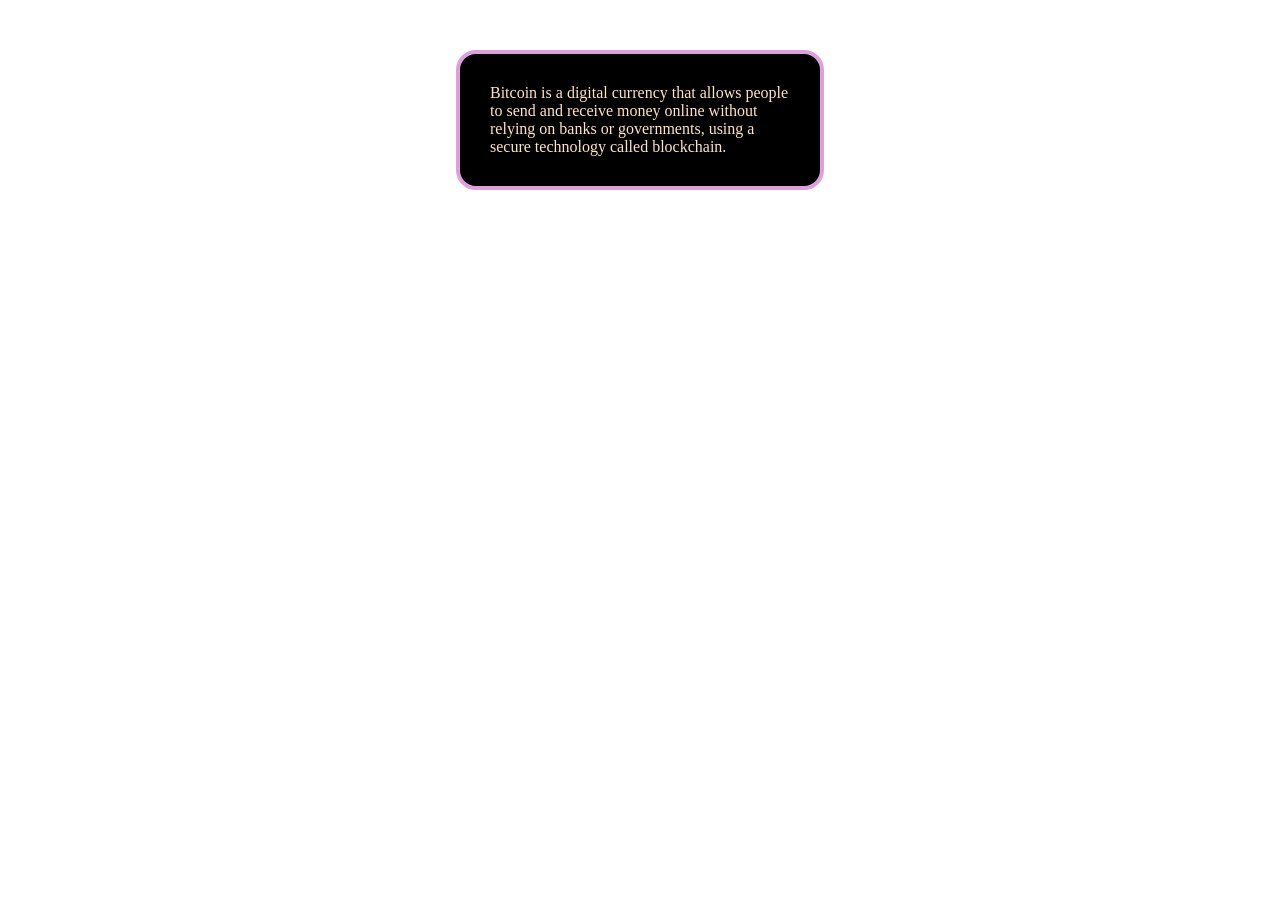
<file: bitcoin.html>
<!DOCTYPE html>
<html>
<head>
    <link rel="stylesheet" href="style5.css">
</head>
<body>
    <div class="card">
       Bitcoin is a digital currency that allows people to send and receive money online without relying on banks or governments, using a secure technology called blockchain.
        
    </div>
</body>
</html>
</file>
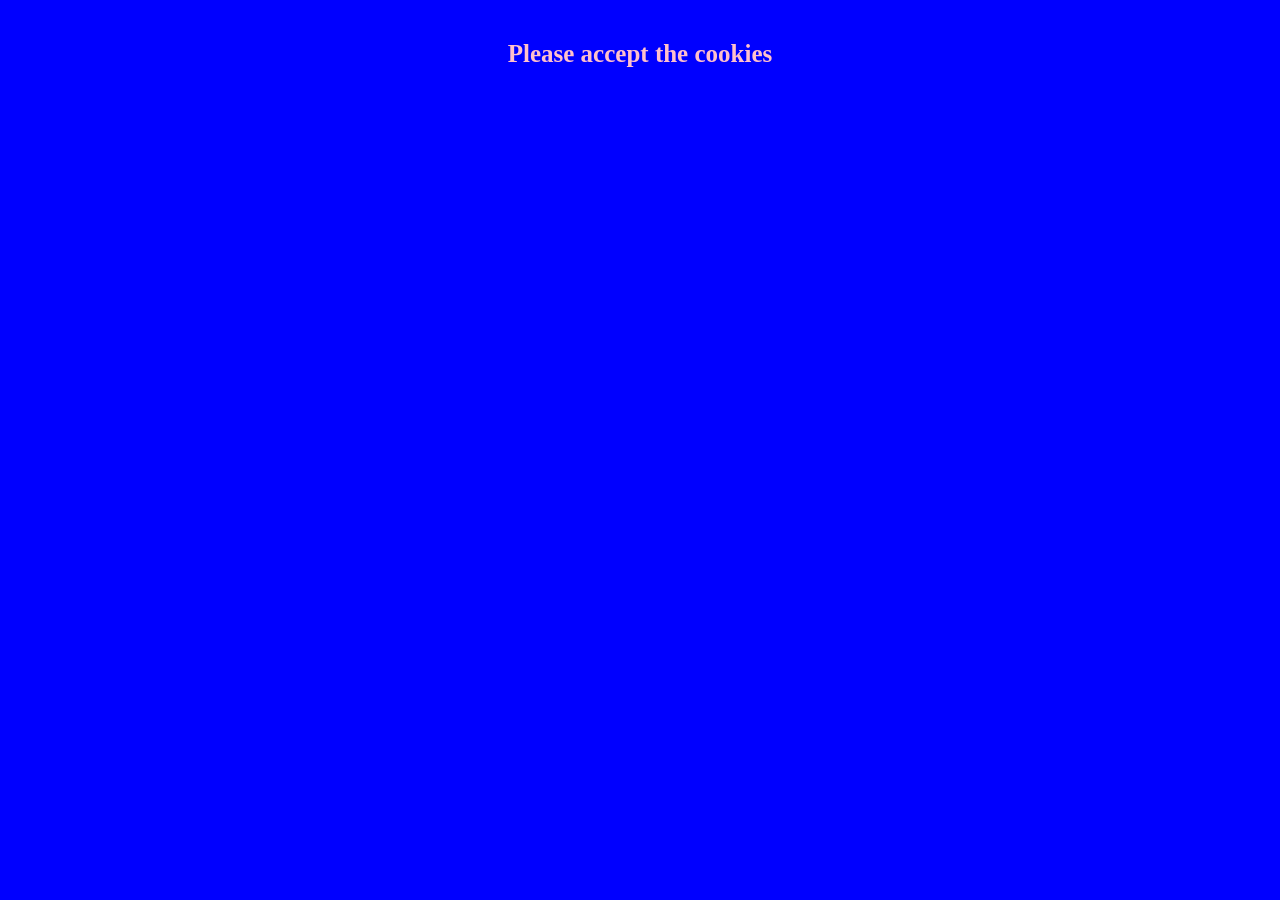
<file: CSS.html>
<html>
    <head>
        <link rel="stylesheet" herf="style.css"/>
    </head>
    <body>
        <style>
    body{
    background:Blue;
    color: pink;
    font-size: 25px;
    font-weight: bold;
    text-align: center;
    margin-top: 40px;
     }
        </style>
   <p>Please accept the cookies</p>
       
    </body>
</html>
</file>
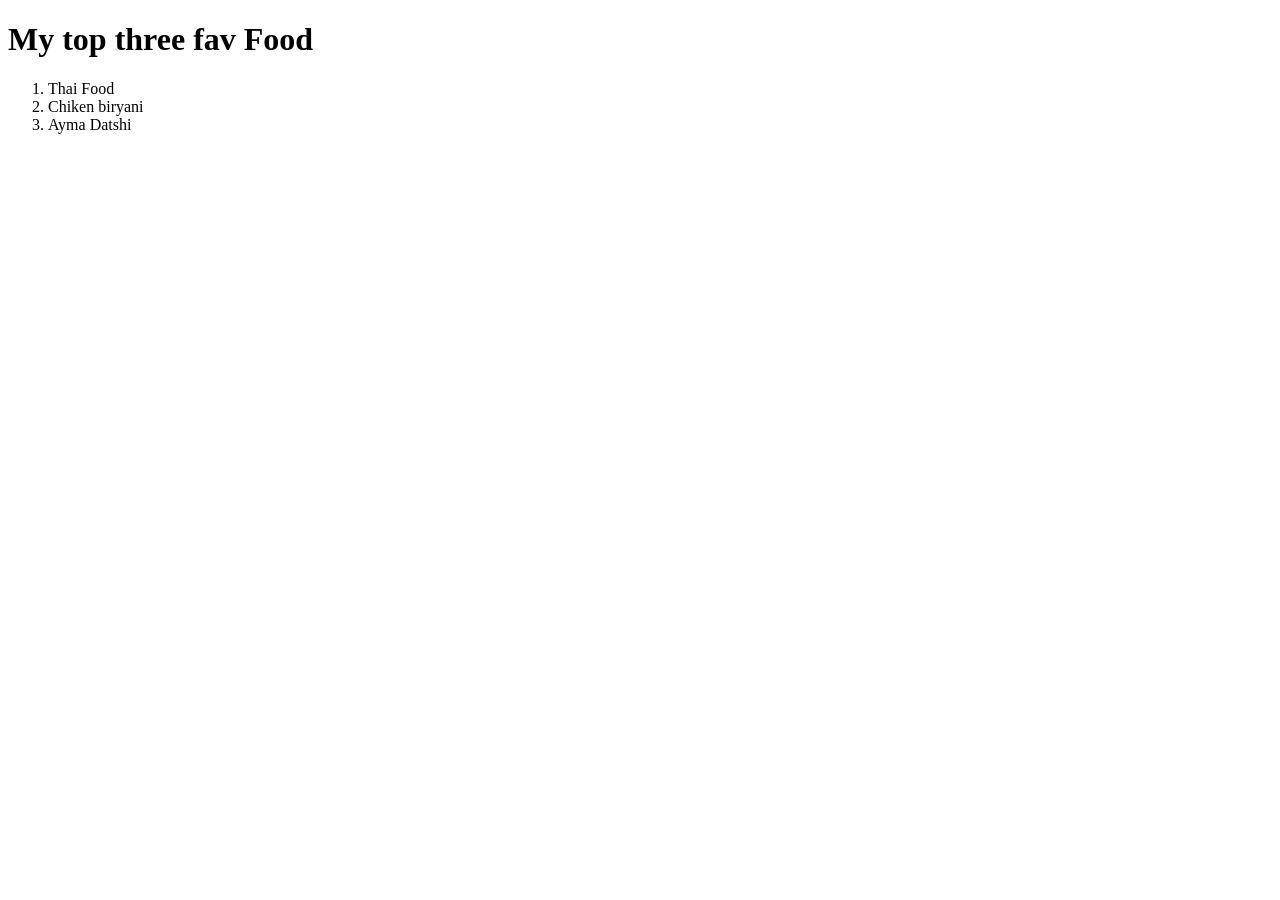
<file: index6.html>
<!doctype html>
<html>
    <head></head>
    <body>
        <h1>My top three fav Food</h1>
        <ol>
            <li>Thai Food</li>
            <li>Chiken biryani</li>
            <li>Ayma Datshi</li>
        </ol>
    </body>
</html>
</file>
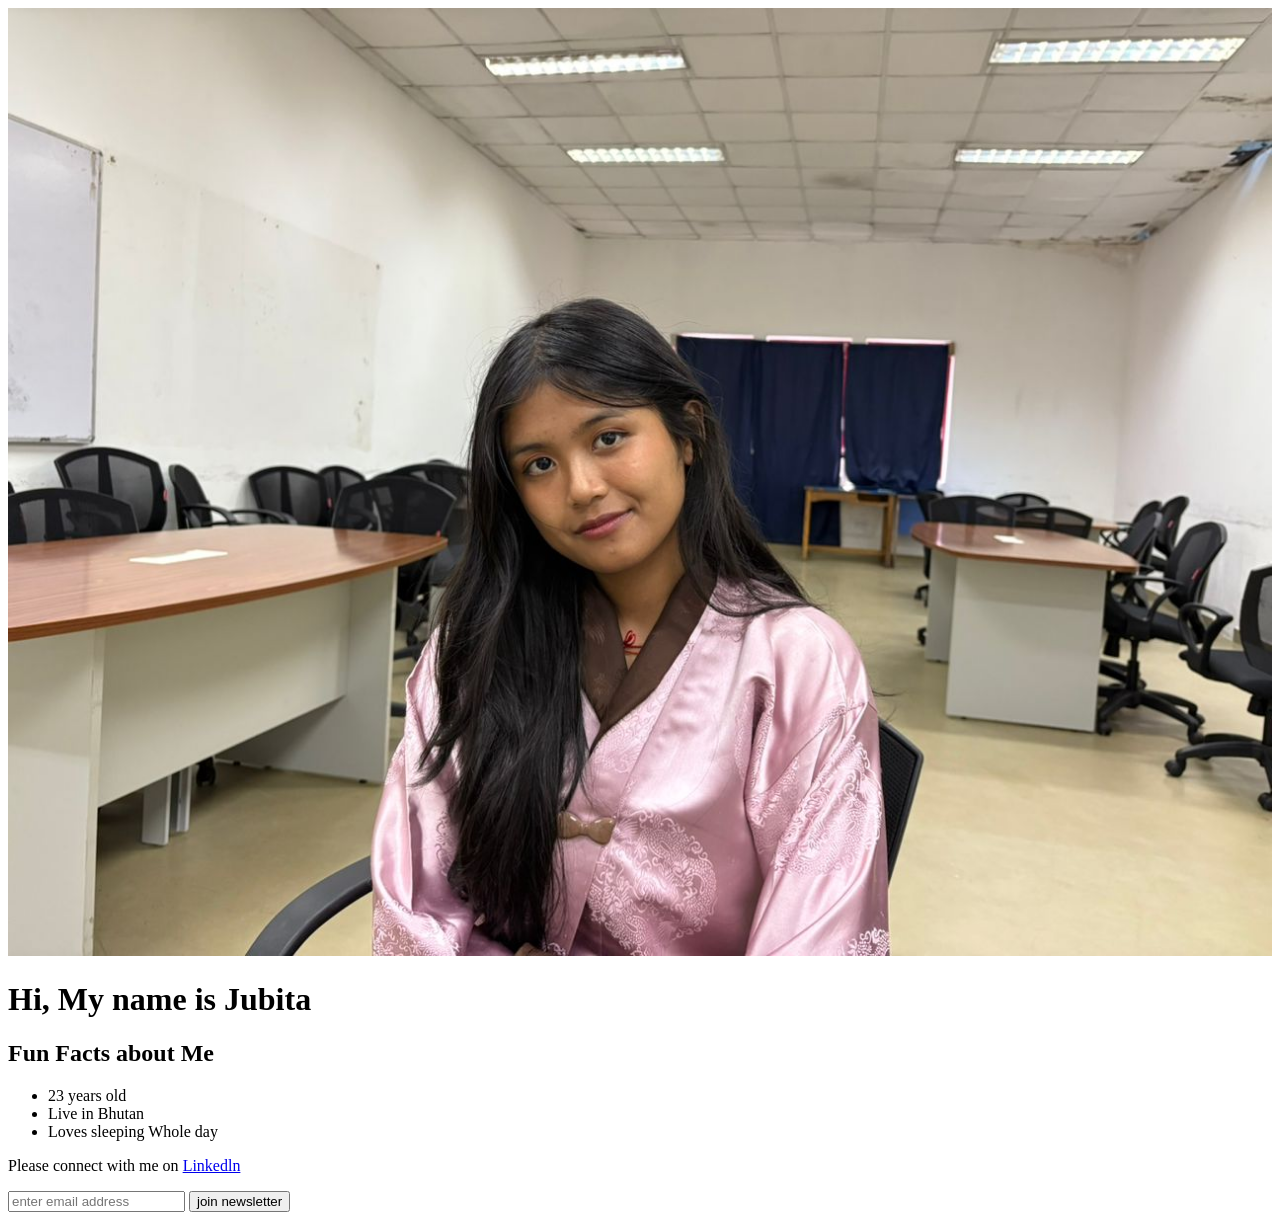
<file: index7.html>
<!DOCTYPE html>
<html>
    <head></head>
    <body>
        <img src="jubita.jpeg" width="100%">
        <h1>Hi, My name is Jubita</h1>
        <h2>Fun Facts about Me</h2>
        <ul>
            <li>23 years old</li>
            <li>Live in Bhutan</li>
             <li>Loves sleeping Whole day</li>
        </ul>
        <p>Please connect with me on <a href="https://www.linkedin.com/in/jubita-gurung-263bb5396/">Linkedln</a></p>
        <input type="text" placeholder="enter email address">
        <button>join newsletter</button>
    </body>
</html>
</file>
<file: style5.css>
.card{
    color:bisque;
    background: black;
    width: 300px;
    margin-top: 50px;
    margin-left: auto;
    margin-right: auto;
    border:4px solid plum;
    border-radius: 20px;
    padding: 30px;  
}
</file>
